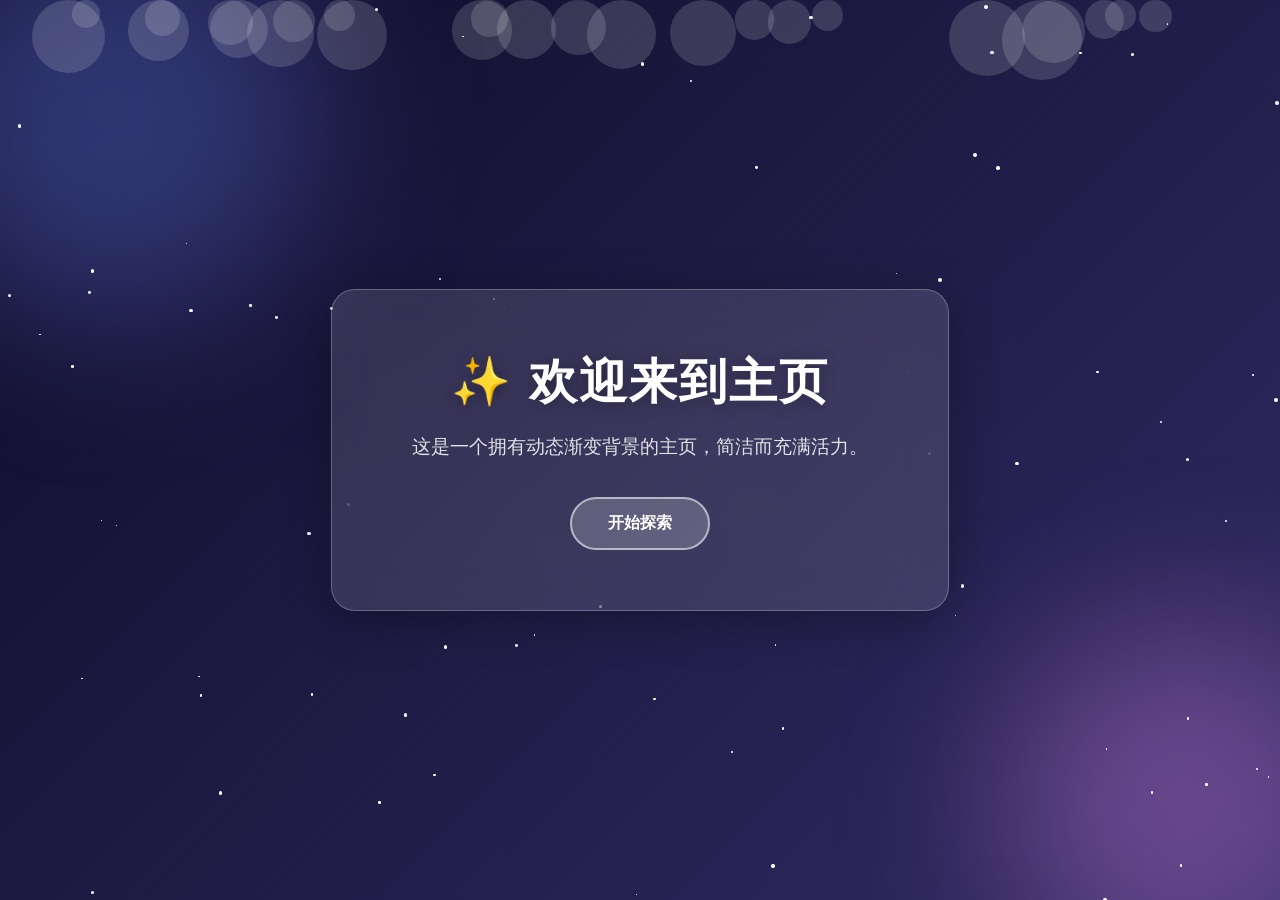
<file: index.html>
<!DOCTYPE html>
<html lang="zh-CN">
<head>
  <meta charset="UTF-8" />
  <meta name="viewport" content="width=device-width, initial-scale=1.0" />
  <title>主页</title>
  <style>
    /* 重置默认样式 */
    * {
      margin: 0;
      padding: 0;
      box-sizing: border-box;
    }

    /* 全屏渐变动画背景 */
    body {
      min-height: 100vh;
      display: flex;
      align-items: center;
      justify-content: center;
      background: linear-gradient(135deg, #0f0c29, #302b63, #24243e, #667eea, #764ba2, #f093fb, #4facfe);
      background-size: 600% 600%;
      animation: gradientShift 14s ease infinite;
      font-family: 'Segoe UI', 'PingFang SC', 'Microsoft YaHei', sans-serif;
      overflow: hidden;
    }

    /* 背景渐变动画关键帧 */
    @keyframes gradientShift {
      0%   { background-position: 0% 50%; }
      50%  { background-position: 100% 50%; }
      100% { background-position: 0% 50%; }
    }

    /* ── 星空层 ── */
    .stars {
      position: fixed;
      top: 0; left: 0;
      width: 100%; height: 100%;
      pointer-events: none;
      z-index: 0;
    }

    .star {
      position: absolute;
      border-radius: 50%;
      background: #ffffff;
      animation: twinkle ease-in-out infinite;
    }

    @keyframes twinkle {
      0%, 100% { opacity: 0.1; transform: scale(0.8); }
      50%       { opacity: 1;   transform: scale(1.3); }
    }

    /* ── 光晕装饰层 ── */
    .glow {
      position: fixed;
      border-radius: 50%;
      filter: blur(80px);
      pointer-events: none;
      z-index: 0;
      animation: glowPulse ease-in-out infinite;
    }

    .glow-1 {
      width: 420px; height: 420px;
      background: rgba(102, 126, 234, 0.35);
      top: -100px; left: -100px;
      animation-duration: 9s;
    }

    .glow-2 {
      width: 360px; height: 360px;
      background: rgba(240, 147, 251, 0.3);
      bottom: -80px; right: -80px;
      animation-duration: 11s;
      animation-delay: -4s;
    }

    @keyframes glowPulse {
      0%, 100% { opacity: 0.5; transform: scale(1); }
      50%       { opacity: 0.9; transform: scale(1.15); }
    }

    /* ── 浮动粒子装饰 ── */
    .particles {
      position: fixed;
      top: 0; left: 0;
      width: 100%; height: 100%;
      pointer-events: none;
      z-index: 0;
    }

    .particle {
      position: absolute;
      border-radius: 50%;
      background: rgba(255, 255, 255, 0.15);
      animation: float linear infinite;
    }

    @keyframes float {
      0%   { transform: translateY(110vh) scale(0); opacity: 0; }
      10%  { opacity: 1; }
      90%  { opacity: 1; }
      100% { transform: translateY(-10vh) scale(1); opacity: 0; }
    }

    /* 主内容卡片 */
    .card {
      position: relative;
      z-index: 1;
      text-align: center;
      padding: 60px 80px;
      background: rgba(255, 255, 255, 0.12);
      backdrop-filter: blur(20px);
      -webkit-backdrop-filter: blur(20px);
      border: 1px solid rgba(255, 255, 255, 0.25);
      border-radius: 24px;
      box-shadow: 0 8px 48px rgba(0, 0, 0, 0.3);
      animation: fadeInUp 0.8s ease both;
    }

    @keyframes fadeInUp {
      from { opacity: 0; transform: translateY(30px); }
      to   { opacity: 1; transform: translateY(0); }
    }

    /* 标题样式 */
    h1 {
      font-size: 3rem;
      font-weight: 700;
      color: #ffffff;
      text-shadow: 0 2px 16px rgba(0, 0, 0, 0.3);
      letter-spacing: 2px;
      margin-bottom: 16px;
    }

    /* 副标题样式 */
    p {
      font-size: 1.2rem;
      color: rgba(255, 255, 255, 0.85);
      line-height: 1.8;
      max-width: 480px;
      margin: 0 auto 32px;
    }

    /* 按钮样式 */
    .btn {
      display: inline-block;
      padding: 14px 36px;
      background: rgba(255, 255, 255, 0.2);
      color: #ffffff;
      font-size: 1rem;
      font-weight: 600;
      border: 2px solid rgba(255, 255, 255, 0.55);
      border-radius: 50px;
      text-decoration: none;
      transition: all 0.3s ease;
      cursor: pointer;
    }

    .btn:hover {
      background: rgba(255, 255, 255, 0.38);
      transform: translateY(-2px);
      box-shadow: 0 6px 24px rgba(0, 0, 0, 0.2);
    }
  </style>
</head>
<body>

  <!-- 光晕装饰背景 -->
  <div class="glow glow-1"></div>
  <div class="glow glow-2"></div>

  <!-- 星空层 -->
  <div class="stars" id="stars"></div>

  <!-- 浮动粒子背景 -->
  <div class="particles" id="particles"></div>

  <!-- 主内容卡片 -->
  <div class="card">
    <h1>✨ 欢迎来到主页</h1>
    <p>这是一个拥有动态渐变背景的主页，简洁而充满活力。</p>
    <a class="btn" href="#">开始探索</a>
  </div>

  <script>
    // 生成星空粒子
    const starsContainer = document.getElementById('stars');
    const starCount = 80;
    for (let i = 0; i < starCount; i++) {
      const star = document.createElement('div');
      star.className = 'star';
      const size = Math.random() * 3 + 1; // 1px ~ 4px
      star.style.cssText = [
        `width: ${size}px`,
        `height: ${size}px`,
        `top: ${Math.random() * 100}%`,
        `left: ${Math.random() * 100}%`,
        `animation-duration: ${Math.random() * 4 + 2}s`,
        `animation-delay: ${Math.random() * 6}s`,
      ].join(';');
      starsContainer.appendChild(star);
    }

    // 生成浮动粒子
    const particlesContainer = document.getElementById('particles');
    const particleCount = 25;
    for (let i = 0; i < particleCount; i++) {
      const el = document.createElement('div');
      el.className = 'particle';
      const size = Math.random() * 60 + 20; // 20px ~ 80px
      el.style.cssText = [
        `width: ${size}px`,
        `height: ${size}px`,
        `left: ${Math.random() * 100}%`,
        `animation-duration: ${Math.random() * 12 + 8}s`,
        `animation-delay: ${Math.random() * 10}s`,
      ].join(';');
      particlesContainer.appendChild(el);
    }
  </script>

</body>
</html>
</file>
